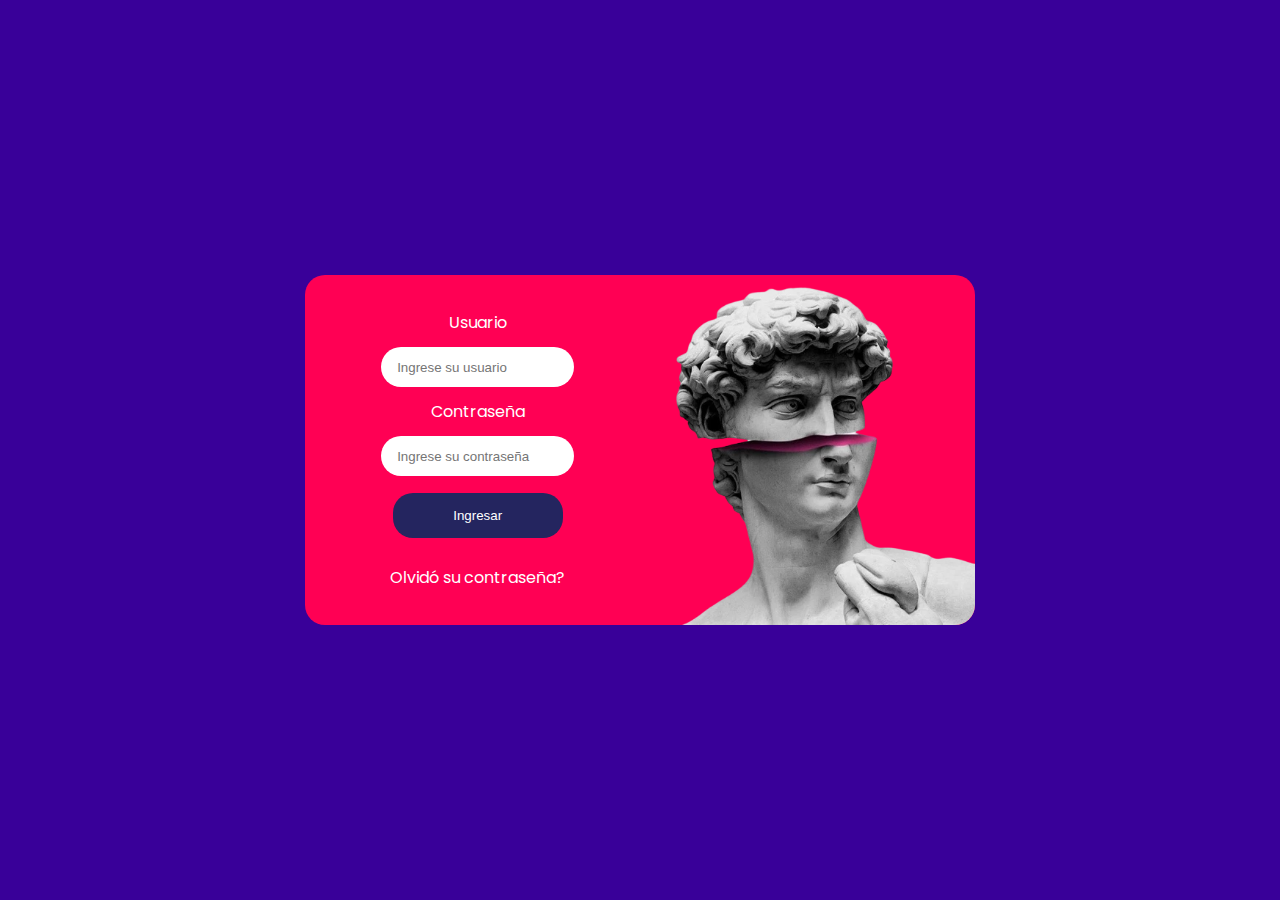
<file: index.html>
<!DOCTYPE html>
<html lang="en">

<head>
    <meta charset="UTF-8">
    <meta http-equiv="X-UA-Compatible" content="IE=edge">
    <meta name="viewport" content="width=device-width, initial-scale=1.0">
    <title>Login</title>
    <link rel="stylesheet" href="styles.css" type="text/css">
</head>

<body>
    <main>
        <section>
            <article>
                <div class="container">
                    <div class="login">
                        <form>
                            <label for="user">Usuario</label>
                            <input type="text" name="user" placeholder="Ingrese su usuario">
                            <label for="password">Contraseña</label>
                            <input type="password" placeholder="Ingrese su contraseña">
                           <button type="submit">Ingresar</button>
                           <a href="#">Olvidó su contraseña? </a> 
                        </form>
                        <div class="imgPC"></div>
                    </div>
                </div>
            </article>
        </section>
    </main>
</body>

</html>
</file>
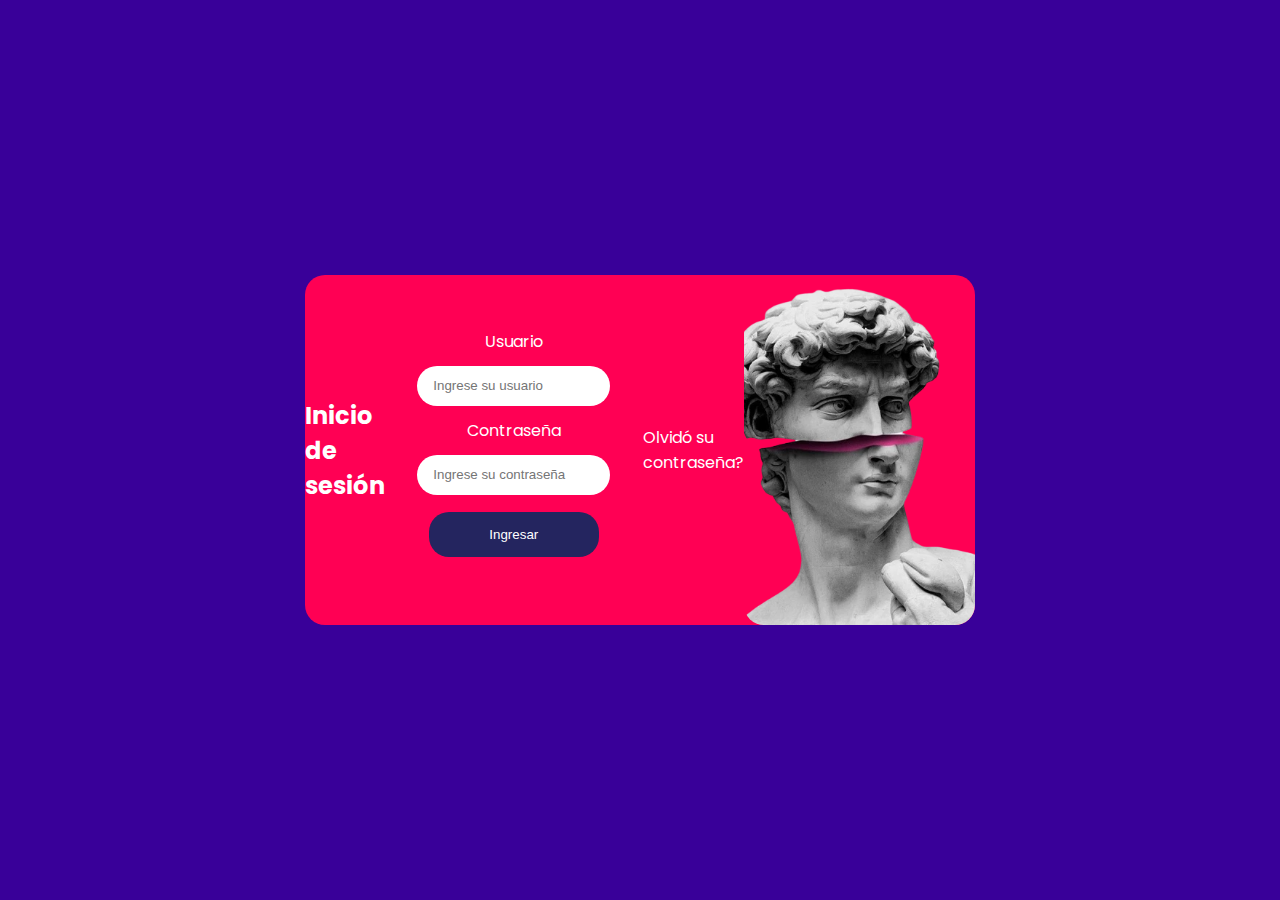
<file: login.html>
<!DOCTYPE html>
<html lang="en">

<head>
    <meta charset="UTF-8">
    <meta http-equiv="X-UA-Compatible" content="IE=edge">
    <meta name="viewport" content="width=device-width, initial-scale=1.0">
    <title>Document</title>
    <link rel="stylesheet" href="styles.css" type="text/css">
</head>

<body>
    <main>
        <section>
            <article>
                <div class="container">
                    <div class="login">
                        <h2>Inicio de sesión</h2>
                        <form>
                            <label for="user">Usuario</label>
                            <input type="text" name="user" placeholder="Ingrese su usuario">
                            <label for="password">Contraseña</label>
                            <input type="password" placeholder="Ingrese su contraseña">
                            <button type="submit">Ingresar</button>
                        </form>
                        <a href="#">Olvidó su contraseña? </a>
                        <div class="imgPC"></div>
                    </div>
                </div>
            </article>
        </section>
    </main>

</body>

</html>
</file>
<file: styles.css>
@import url("https://fonts.googleapis.com/css2?family=Poppins:wght@300;400;600;900&display=swap");

* {
    margin: 0;
    padding: 0;
    box-sizing: border-box;
}

body {
    background-color: #390099;
    color: white;
    font-family: 'Poppins', sans-serif
}

.container {
    height: 100vh;
    width: 100%;
    display: flex;
    justify-content: center;
    align-items: center;
}

.login {
    width: 100%;
    display: flex;
    flex-direction: column;
    justify-content: center;
    align-items: center;
    /* background-color: red; */
}

form {
    justify-content: center;
    display: flex;
    flex-direction: column;
    max-width: 400px;
    width: 75%;
    gap: 8px;
}

form input {
    height: 40px;
    border-radius: 20px;
    border: none;
    padding-left: 16px;
}

input:focus {
    outline: none;
}

button {
    margin-top: 5px;
    margin-bottom: 15px;
    cursor: pointer;
    border-radius: 20px;
    border: none;
    width: 170px;
    height: 45px;
    align-self: center;
    background-color: #24255f;
    color: white;
}

button:hover {
    background-color: #101134;
}

a {
    text-decoration: none;
    color: white;
}

a:hover {
    color: #101134;
}

.imgPC {
    display: none;
}

@media screen and (min-width: 1000px) {

    .login {
        background-color: #ff0054;
        max-width: 670px;
        width: 100%;
        border-radius: 20px;
        min-height: 200px;
        max-height: 350px;
        height: 70%;
        flex-direction: row;
    }

    .imgPC {
        background-image: url(/img/image\ 3.png);
        display: block;
        width: 100%;
        height: 100%;
        background-repeat: no-repeat;
        background-size: cover;
        background-position: center;
        border-radius: 20px;
    }

    form {
        height: 100%;
        width: 100%;
        padding: 20px;
        align-items: center;
        justify-content: center;
        gap: 12px;
    }

}
</file>
